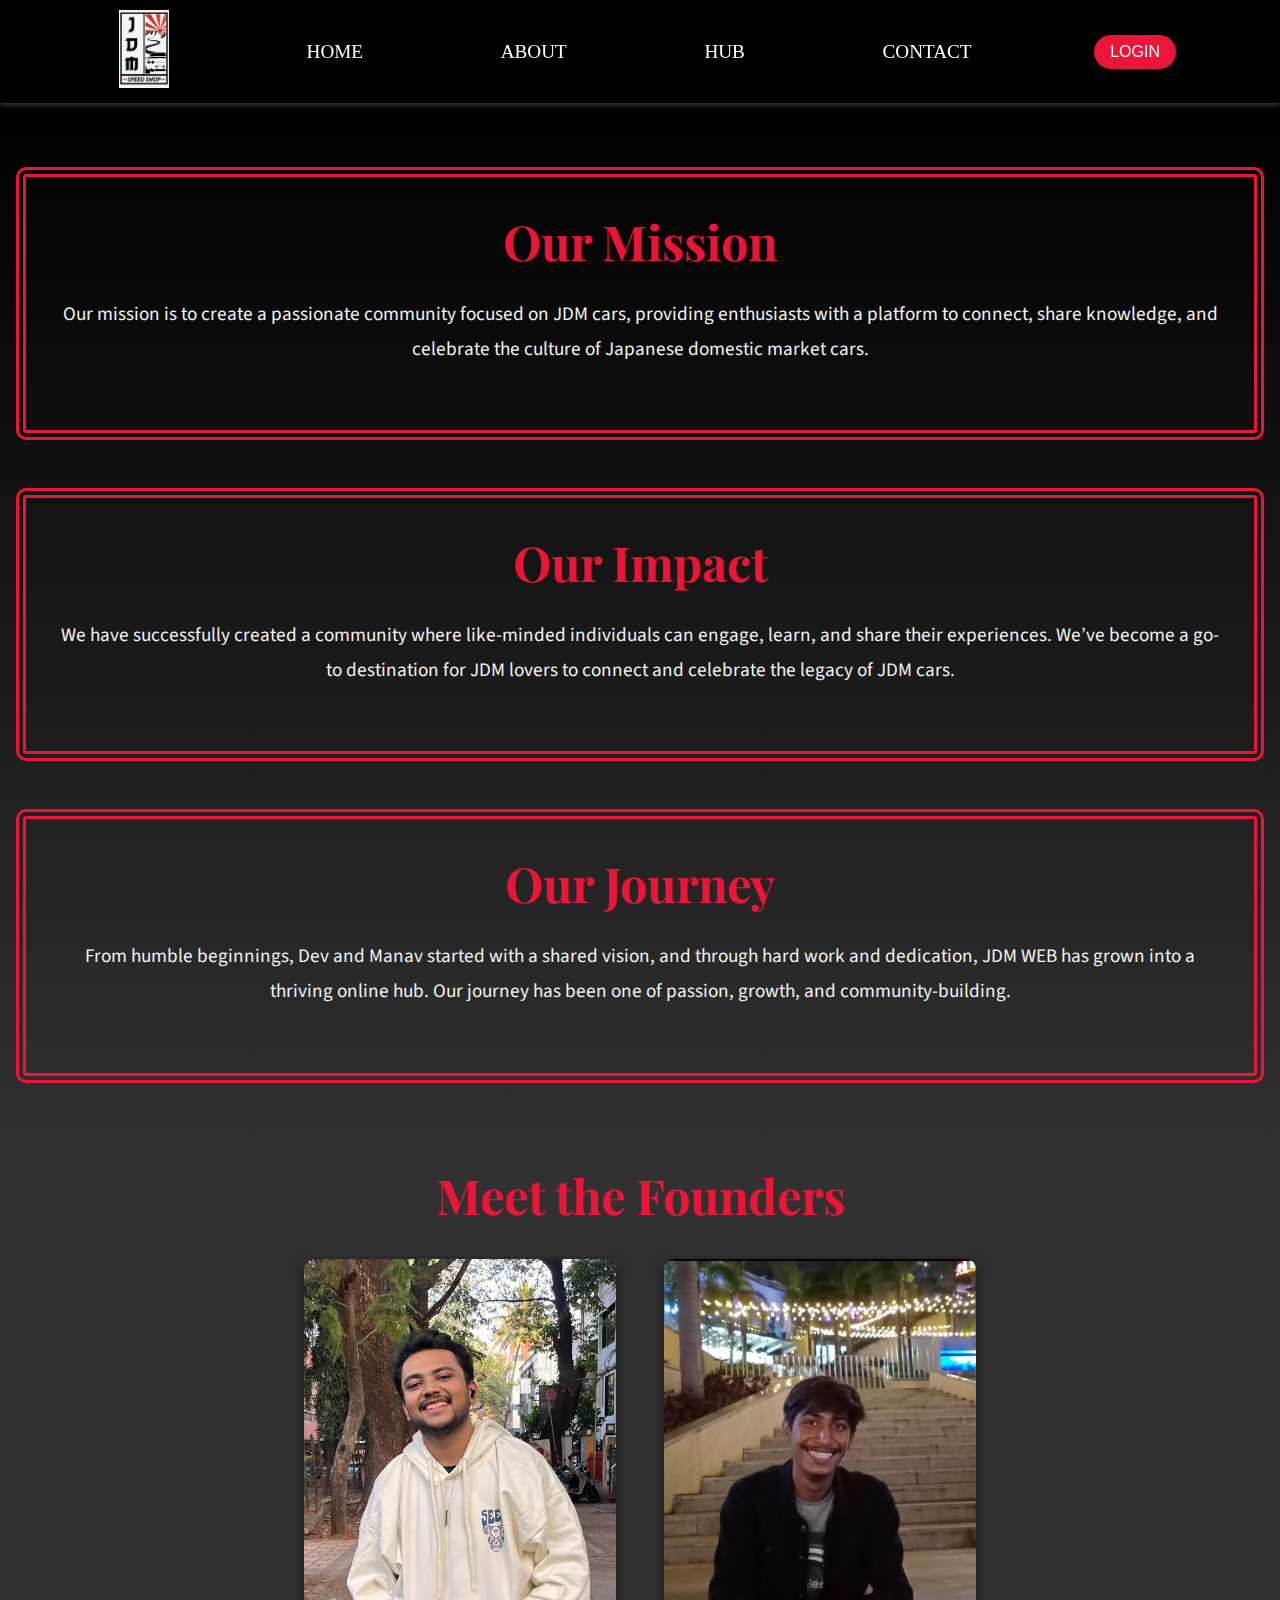
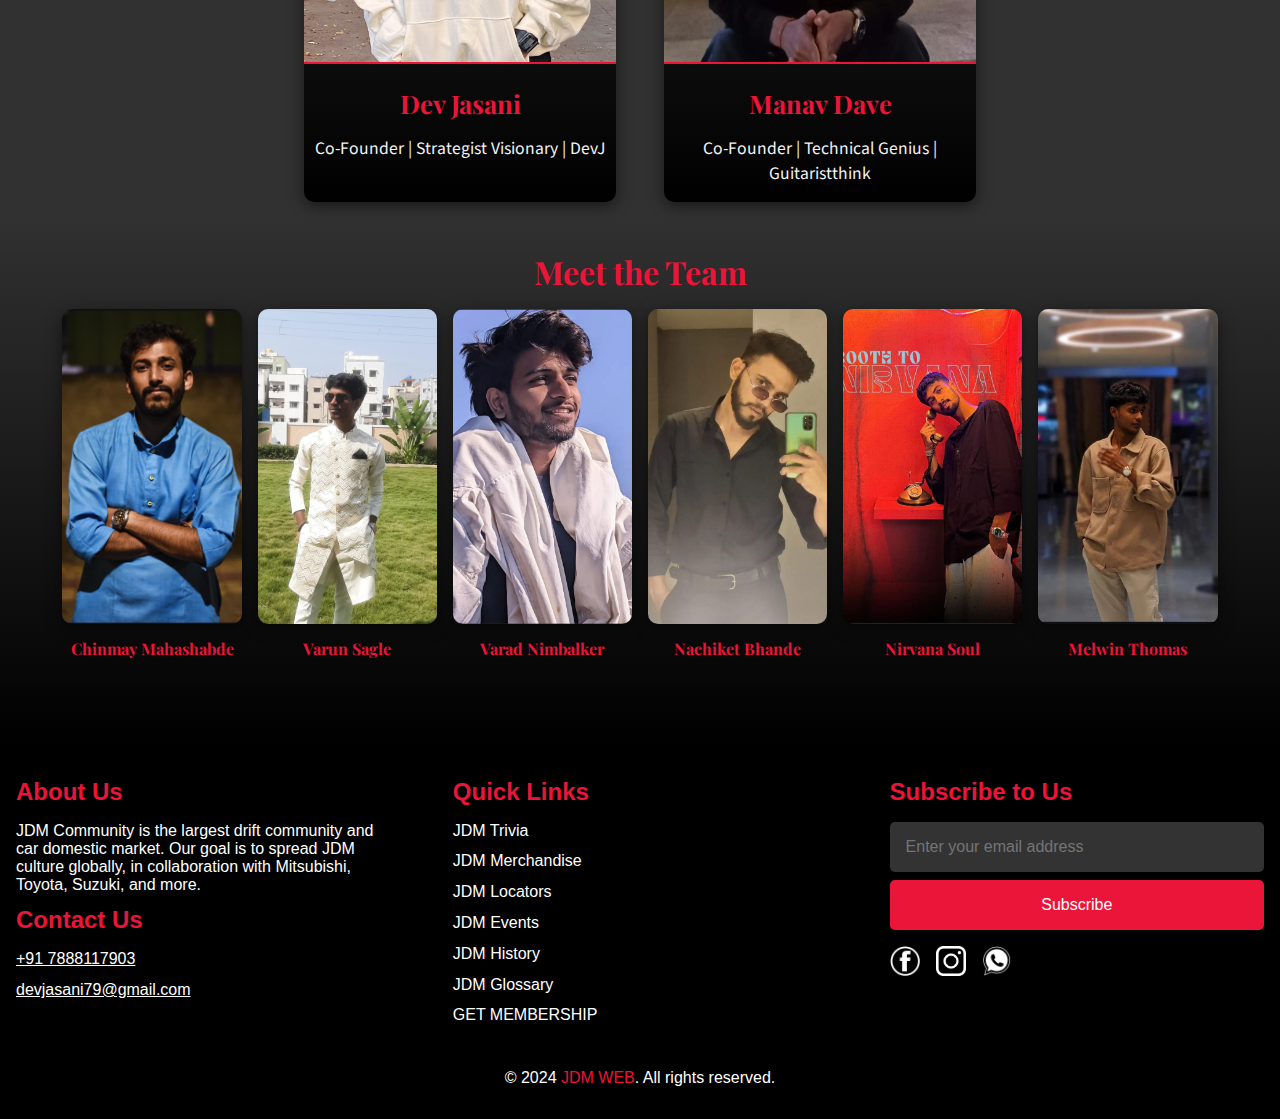
<file: about.html>
<!DOCTYPE html>
<html lang="en">

<head>
    <meta charset="UTF-8">
    <meta name="viewport" content="width=device-width, initial-scale=1.0">
    <title>About Us</title>
    <link rel="stylesheet" href="css/essentials/footer.css">
    <link rel="stylesheet" href="css/essentials/nav.css">
    <link rel="stylesheet" href="css/essentials/utility.css">
    <link rel="stylesheet" href="css/about/about.css">
</head>

<body>

    <!-- Header with Navigation -->
    <header>
        <nav class="navlinks">
            <ul>
                <li><a href="index.html"><img src="images/logos/logo.png" alt="logo"></a></li>
                <li><a href="home.html">HOME</a></li>
                <li><a href="about.html">ABOUT</a></li>
                <li><a href="hub.html">HUB</a></li>
                <li><a href="contact.html">CONTACT</a></li>
                <li><button id="loginbutton">LOGIN</button></li>
            </ul>
        </nav>
    </header>

    <main class="about">
        <!-- Mission Section -->
        <section class="about-section mission" id="mission">
            <h2>Our Mission</h2>
            <p>Our mission is to create a passionate community focused on JDM cars, providing enthusiasts with a platform to connect, share knowledge, and celebrate the culture of Japanese domestic market cars.</p>
        </section>
    
        <!-- Impact Section -->
        <section class="about-section impact" id="impact">
            <h2>Our Impact</h2>
            <p>We have successfully created a community where like-minded individuals can engage, learn, and share their experiences. We’ve become a go-to destination for JDM lovers to connect and celebrate the legacy of JDM cars.</p>
        </section>
    
        <!-- Journey Section -->
        <section class="about-section journey" id="journey">
            <h2>Our Journey</h2>
            <p>From humble beginnings, Dev and Manav started with a shared vision, and through hard work and dedication, JDM WEB has grown into a thriving online hub. Our journey has been one of passion, growth, and community-building.</p>
        </section>
    </main>
    
    <!-- Founders Section -->
    <section class="founders" id="founders">
        <h2>Meet the Founders</h2>
        <div class="founder-cards">
            <div class="founder-card">
                <img src="images/about/dev.jpeg" alt="Dev Amit Jasani">
                <h3>Dev Jasani</h3>
                <p>Co-Founder | Strategist Visionary | DevJ</p>
            </div>
            <div class="founder-card">
                <img src="images/about/manav.jpeg" alt="Manav Jagdish Dave">
                <h3>Manav Dave</h3>
                <p>Co-Founder | Technical Genius | Guitaristthink</p>
            </div>
        </div>
    </section>
    <section class="team" id="team">
        <h2>Meet the Team</h2>
        <div class="team-cards">
            <!-- Team cards will be dynamically generated here -->
        </div>
    </section>
    

   <!-- Footer Section -->
   <footer>
    <div class="footer-content">
        <div class="footer-left">
            <div class="footer-topic">About Us</div>
            <p>JDM Community is the largest drift community and car domestic market. Our goal is to spread JDM
                culture globally, in collaboration with Mitsubishi, Toyota, Suzuki, and more.</p>
            <div class="footer-topic">Contact Us</div>
            <p><i class="fas fa-phone-alt"></i><a href="tel:+917888117903">+91 7888117903</a></p>
            <p><i class="fas fa-envelope"></i><a href="mailto:devjasani79@gmail.com">devjasani79@gmail.com</a></p>
        </div>

        <div class="footer-middle">
            <div class="footer-topic">Quick Links</div>
            <ul>
                <li><a href="hub.html#trivia">JDM Trivia</a></li>
                <li><a href="hub.html#merchandise">JDM Merchandise</a></li>
                <li><a href="hub.html#locators">JDM Locators</a></li>
                <li><a href="hub.html#events">JDM Events</a></li>
                <li><a href="hub.html#history">JDM History</a></li>
                <li><a href="hub.html#glossary">JDM Glossary</a></li>
                <li><a href="hub.html#membership">GET MEMBERSHIP</a></li>
            </ul>
        </div>

        <div class="footer-right">
            <div class="footer-topic">Subscribe to Us</div>
            <form id="subscribeForm" onsubmit="submitForm(); return false;">
                <input type="email" name="email" placeholder="Enter your email address" required>
                <input type="submit" value="Subscribe">
            </form>
            <div class="footer-social">
                <a href="https://www.facebook.com" target="_blank" class="social-icon"><img
                        src="images/logos/facebook.png" alt="Facebook"></a>
                <a href="https://www.instagram.com/dev_jasani/" target="_blank" class="social-icon"><img
                        src="images/logos/instagram.png" alt="Instagram"></a>
                <a href="https://wa.me/+917888117903" target="_blank" class="social-icon"><img
                        src="images/logos/whatsapp.png" alt="WhatsApp"></a>
            </div>
        </div>
    </div>

    <div class="footer-bottom">
        <p>&copy; 2024 <a href="#">JDM WEB</a>. All rights reserved.</p>
    </div>
</footer>

    <script src="js/footer.js"></script>
    <script src="js/about/about.js"></script>
</body>

</html>
</file>
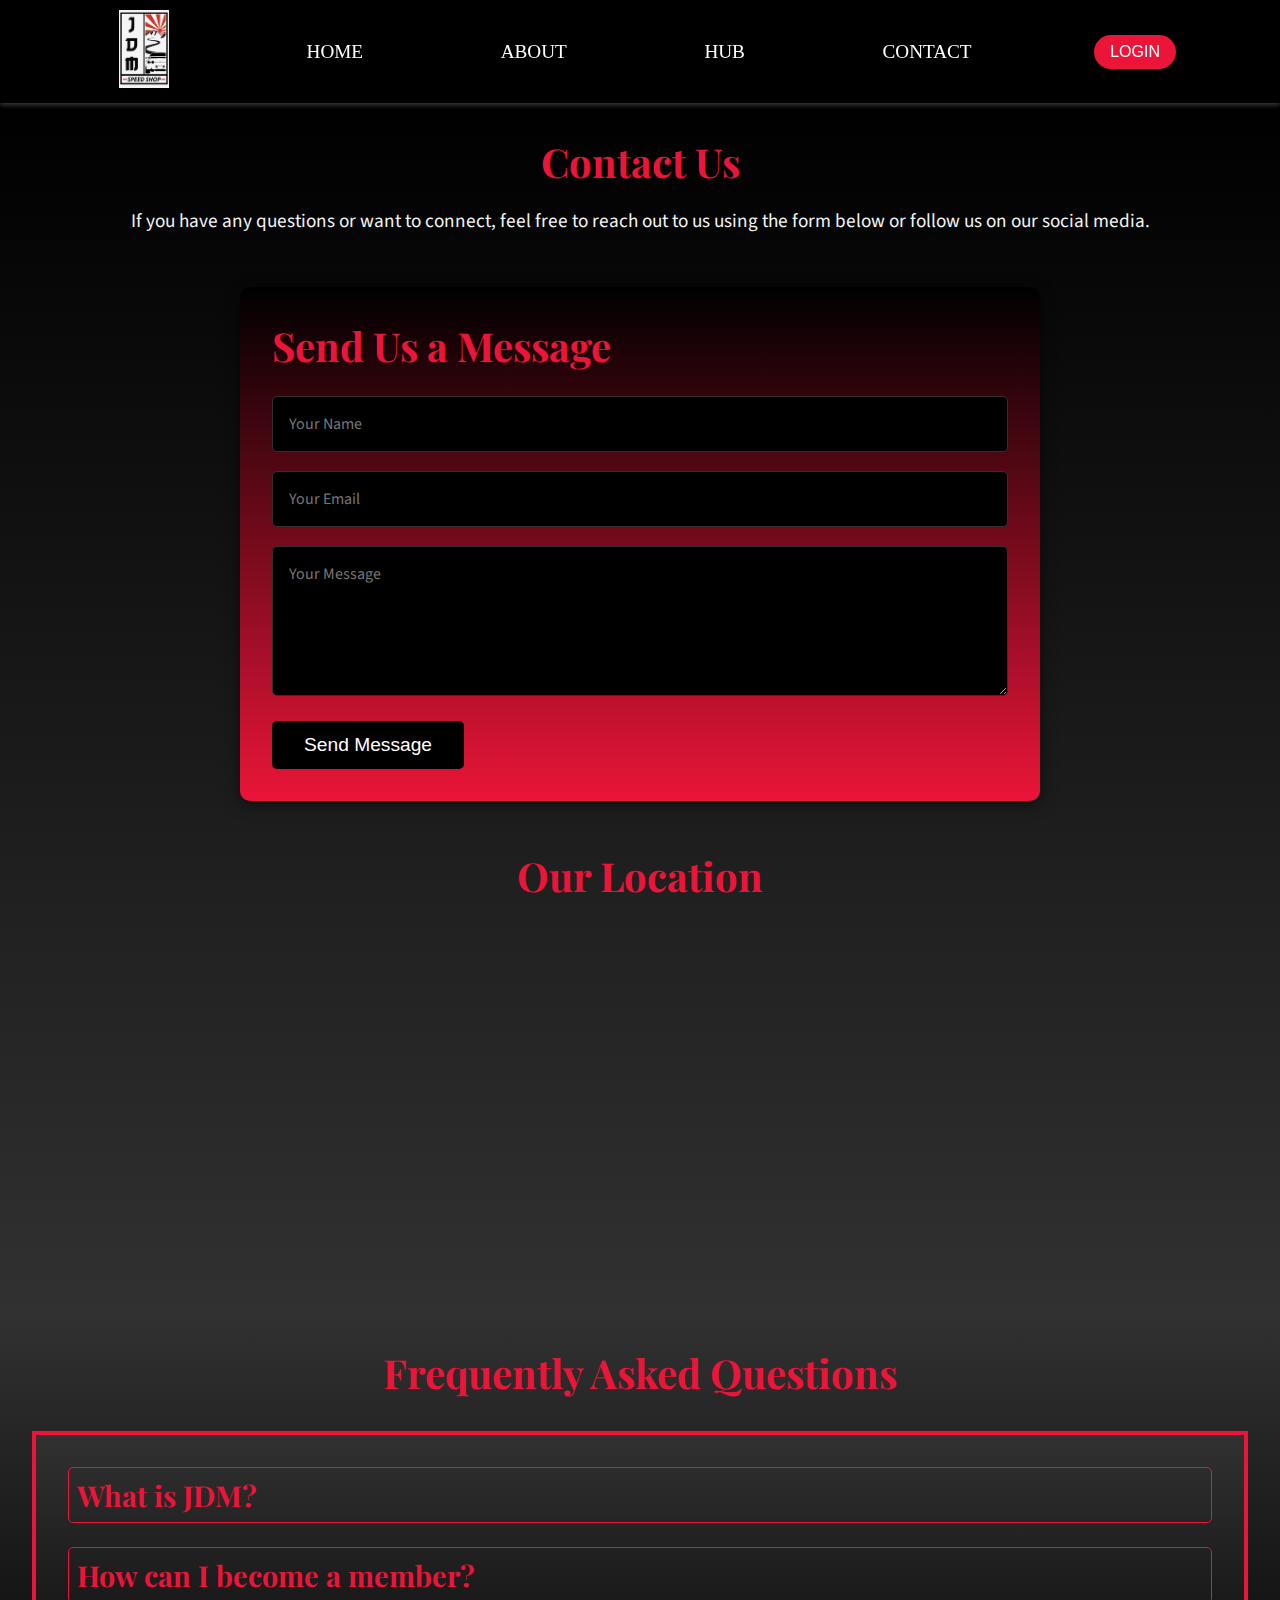
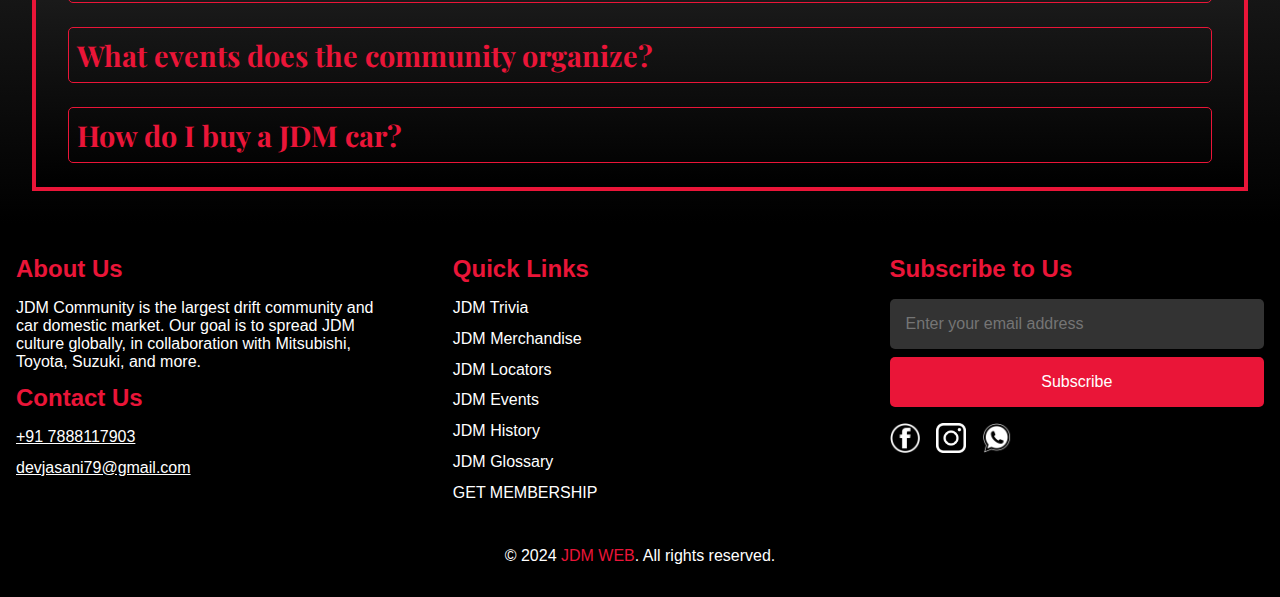
<file: contact.html>
<!DOCTYPE html>
<html lang="en">

<head>
    <meta charset="UTF-8">
    <meta name="viewport" content="width=device-width, initial-scale=1.0">
    <title>About Us</title>
    <link rel="stylesheet" href="css/essentials/footer.css">
    <link rel="stylesheet" href="css/essentials/nav.css">
    <link rel="stylesheet" href="css/essentials/utility.css">
    <link rel="stylesheet" href="css/contact/contact.css">
</head>

<body>

    <!-- Header with Navigation -->
    <header>
        <nav class="navlinks">
            <ul>
                <li><a href="index.html"><img src="images/logos/logo.png" alt="logo"></a></li>
                <li><a href="home.html">HOME</a></li>
                <li><a href="about.html">ABOUT</a></li>
                <li><a href="hub.html">HUB</a></li>
                <li><a href="contact.html">CONTACT</a></li>
                <li><button id="loginbutton">LOGIN</button></li>
            </ul>
        </nav>
    </header>
    <main> 
    <section class="contact">
        <!-- Contact Info Section -->
        <section class="contact-info">
            <h2>Contact Us</h2>
            <p>If you have any questions or want to connect, feel free to reach out to us using the form below or follow us on our social media.</p>
        </section>
    
        <!-- Contact Form Section -->
        <section class="contact-form">
            <h2>Send Us a Message</h2>
            <form id="contact-form" action="#" method="POST">
                <input type="text" id="name" name="name" placeholder="Your Name" required>
                <input type="email" id="email" name="email" placeholder="Your Email" required>
                <textarea id="message" name="message" placeholder="Your Message" required></textarea>
                <button type="submit" class="submit-btn">Send Message</button>
            </form>
        </section>
        <section class="location">
            <h2>Our Location</h2>
            <div class="map-container">
                <iframe src="https://www.google.com/maps/embed?pb=!1m18!1m12!1m3!1d3783.622196937789!2d73.93385107428664!3d18.50076466978077!2m3!1f0!2f0!3f0!3m2!1i1024!2i768!4f13.1!3m3!1m2!1s0x3bc2c20298a0ef3f%3A0xee0a510558704aed!2sRamanand%20Complex!5e0!3m2!1sen!2sin!4v1733691109788!5m2!1sen!2sin" width="600" height="550" style="border:0;" allowfullscreen="" loading="lazy"></iframe>
            </div>
        </section>
    </section>
        
      
    
    <section class="faq">
        <h2>Frequently Asked Questions</h2>
        <div class="faq faq-container"></div>
    </section>
     
</main>
     <!-- Footer Section -->
     <footer>
        <div class="footer-content">
            <div class="footer-left">
                <div class="footer-topic">About Us</div>
                <p>JDM Community is the largest drift community and car domestic market. Our goal is to spread JDM
                    culture globally, in collaboration with Mitsubishi, Toyota, Suzuki, and more.</p>
                <div class="footer-topic">Contact Us</div>
                <p><i class="fas fa-phone-alt"></i><a href="tel:+917888117903">+91 7888117903</a></p>
                <p><i class="fas fa-envelope"></i><a href="mailto:devjasani79@gmail.com">devjasani79@gmail.com</a></p>
            </div>
    
            <div class="footer-middle">
                <div class="footer-topic">Quick Links</div>
                <ul>
                    <li><a href="hub.html#trivia">JDM Trivia</a></li>
                    <li><a href="hub.html#merchandise">JDM Merchandise</a></li>
                    <li><a href="hub.html#locators">JDM Locators</a></li>
                    <li><a href="hub.html#events">JDM Events</a></li>
                    <li><a href="hub.html#history">JDM History</a></li>
                    <li><a href="hub.html#glossary">JDM Glossary</a></li>
                    <li><a href="hub.html#membership">GET MEMBERSHIP</a></li>
                </ul>
            </div>
    
            <div class="footer-right">
                <div class="footer-topic">Subscribe to Us</div>
                <form id="subscribeForm" onsubmit="submitForm(); return false;">
                    <input type="email" name="email" placeholder="Enter your email address" required>
                    <input type="submit" value="Subscribe">
                </form>
                <div class="footer-social">
                    <a href="https://www.facebook.com" target="_blank" class="social-icon"><img
                            src="images/logos/facebook.png" alt="Facebook"></a>
                    <a href="https://www.instagram.com/dev_jasani/" target="_blank" class="social-icon"><img
                            src="images/logos/instagram.png" alt="Instagram"></a>
                    <a href="https://wa.me/+917888117903" target="_blank" class="social-icon"><img
                            src="images/logos/whatsapp.png" alt="WhatsApp"></a>
                </div>
            </div>
        </div>
    
        <div class="footer-bottom">
            <p>&copy; 2024 <a href="#">JDM WEB</a>. All rights reserved.</p>
        </div>
    </footer>
    <script src="js/footer.js"></script>
    <script src="js/contact/contact.js"></script>
</body>

</html>
</file>
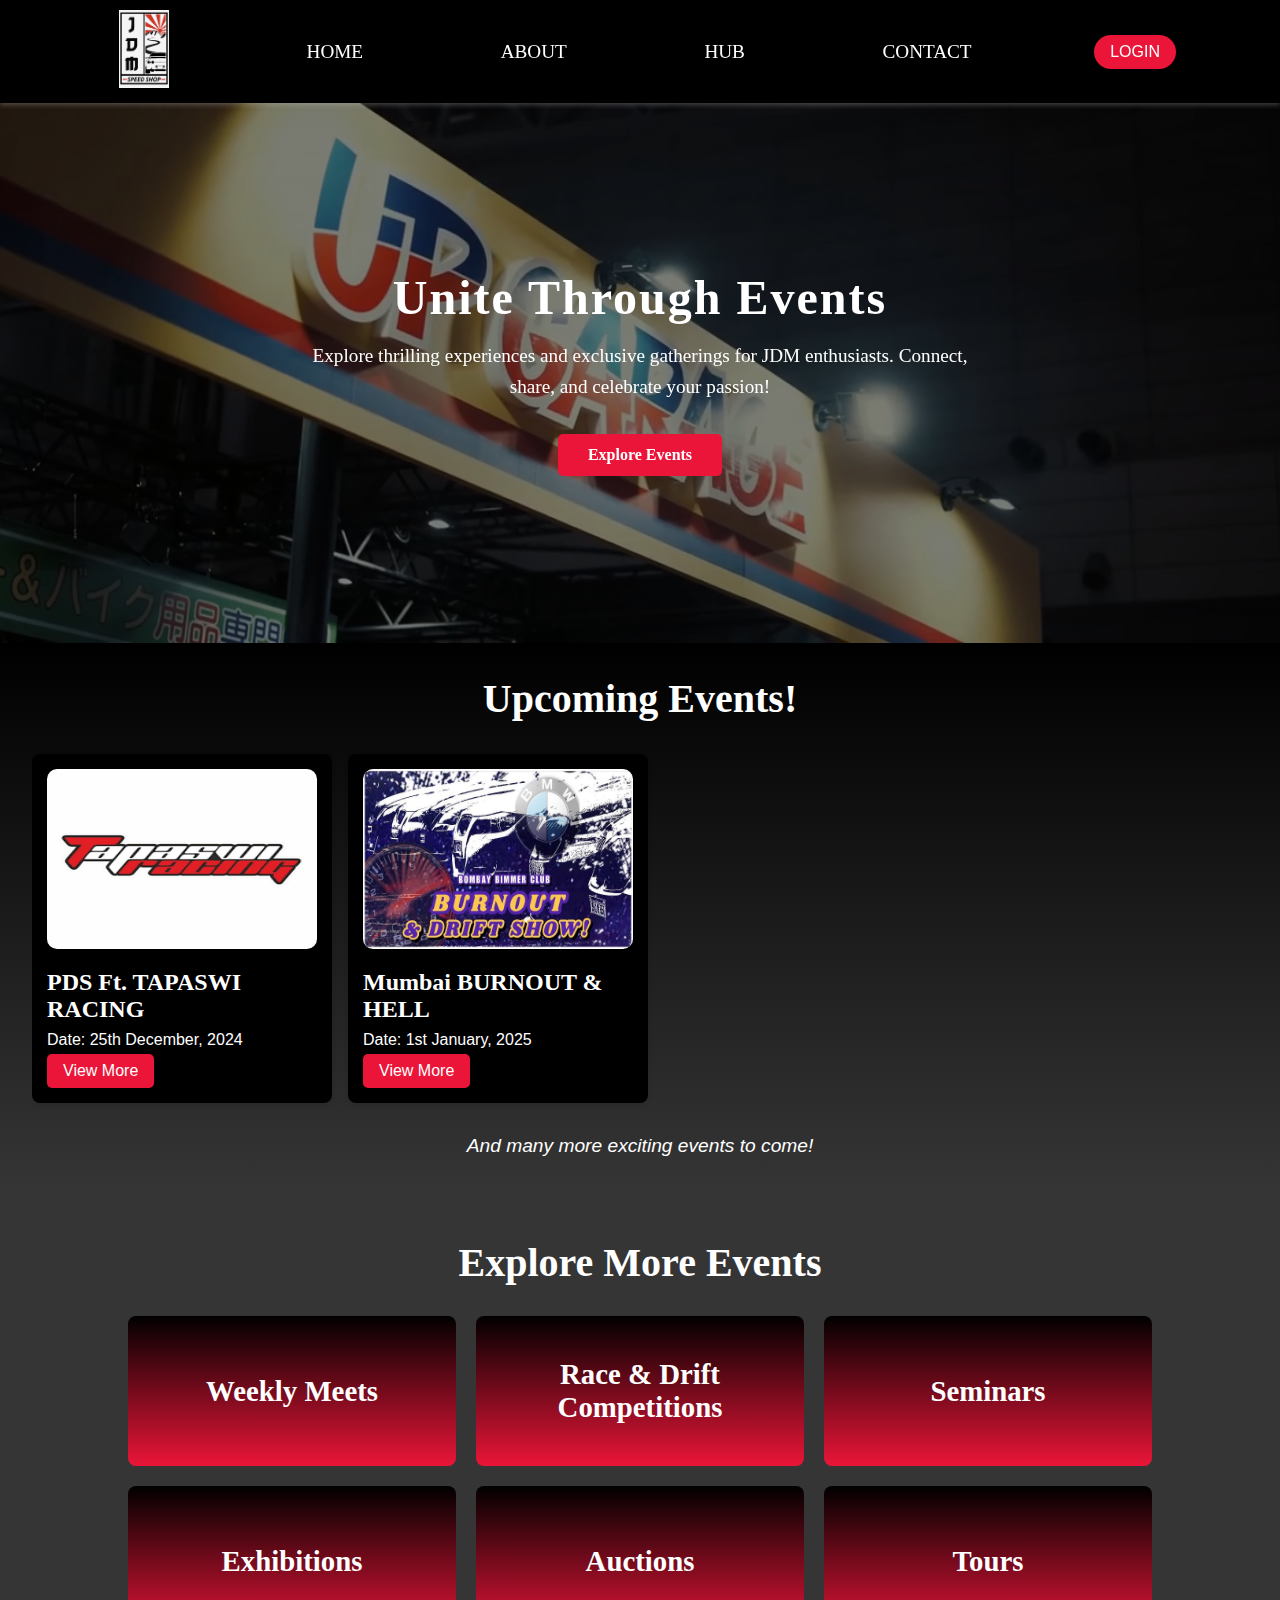
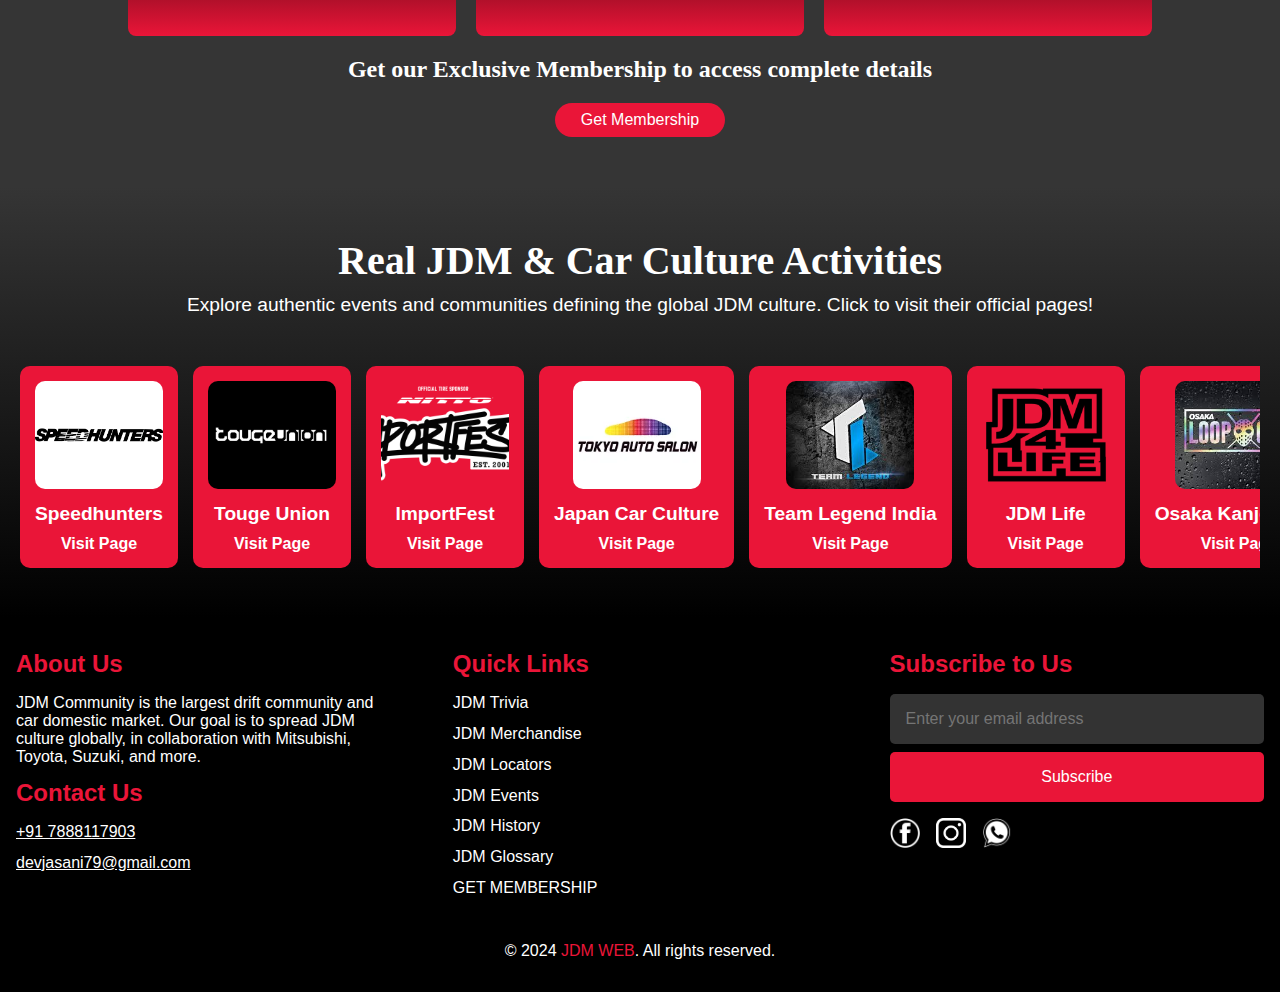
<file: events.html>
<!DOCTYPE html>
<html lang="en">

<head>
    <meta charset="UTF-8">
    <meta name="viewport" content="width=device-width, initial-scale=1.0">
    <title>HUB FOR ALL</title>
    <link rel="stylesheet" href="css/essentials/footer.css">
    <link rel="stylesheet" href="css/essentials/nav.css">
    <link rel="stylesheet" href="css/essentials/utility.css">
    <link rel="stylesheet" href="css/hub/events.css">
</head>

<body>

    <!-- Header with Navigation -->
    <header>
        <nav class="navlinks">
            <ul>
                <li><a href="index.html"><img src="images/logos/logo.png" alt="logo"></a></li>
                <li><a href="home.html">HOME</a></li>
                <li><a href="about.html">ABOUT</a></li>
                <li><a href="hub.html">HUB</a></li>
                <li><a href="contact.html">CONTACT</a></li>
                <li><button id="loginbutton">LOGIN</button></li>
            </ul>
        </nav>
    </header>

<main>
    <!-- Hero Section -->
  <section class="events-hero">
    <video class="hero-video" autoplay muted loop>
      <source src="images/services/events/jdmshowcase.mp4" type="video/mp4">
      Your browser does not support the video tag.
    </video>
    <div class="hero-overlay"></div>
    <div class="hero-content">
      <h1>Unite Through Events</h1>
      <p>Explore thrilling experiences and exclusive gatherings for JDM enthusiasts. Connect, share, and celebrate your passion!</p>
      <a href="#ourevents" class="cta-button">Explore Events</a>
    </div>
  </section>

  <!-- upcoming events -->
  <section class="featured-events">
    <div class="section-header" id="ourevents">
        <h2>Upcoming Events!</h2>
    </div>

    <div class="slider-container">
        <div class="event-card" data-title="Pune Drift Show" data-date="25th December, 2024">
            <img src="images/services/events/pune1.png" alt="Pune Drift Show">
            <h3>PDS Ft. TAPASWI RACING</h3>
            <p>Date: 25th December, 2024</p>
            <button class="view-more">View More</button>
        </div>

        <div class="event-card" data-title="Mumbai Burnout" data-date="1st January, 2025">
            <img src="images/services/events/mumbai1.PNG" alt="Mumbai Speed Meet">
            <h3>Mumbai BURNOUT & HELL</h3>
            <p>Date: 1st January, 2025</p>
            <button class="view-more">View More</button>
        </div>
    </div>

    <div class="section-footer">
        <p>And many more exciting events to come!</p>
    </div>

   <!-- Custom Alert Box -->
<div id="custom-alert" class="custom-alert">
    <div class="alert-content">
        <p class="exclusive-note">Exclusive for Members Only!</p>
        <p class="alert-description">Details are accessible to our valued members.</p>
        <button class="membership-btn"><a href="hub.html#membership">Get Membership</a></button>
        <button class="close-alert">Close</button>
    </div>
</div>

</section>

<!-- more events -->
<section class="explore-events">
    <h2>Explore More Events</h2>
    <div class="categories-grid">
        <!-- Category 1 -->
        <div class="category-card" data-category="weekly-meets">
            <h3>Weekly Meets</h3>
        </div>
        <!-- Category 2 -->
        <div class="category-card" data-category="race-drift">
            <h3>Race & Drift Competitions</h3>
        </div>
        <!-- Category 3 -->
        <div class="category-card" data-category="seminar">
            <h3>Seminars</h3>
        </div>
        <!-- Category 4 -->
        <div class="category-card" data-category="exhibitions">
            <h3>Exhibitions</h3>
        </div>
        <!-- Category 5 -->
        <div class="category-card" data-category="auctions">
            <h3>Auctions</h3>
        </div>
        <!-- Category 6 -->
        <div class="category-card" data-category="tours">
            <h3>Tours</h3>
        </div>
    </div>
    
    <h4>Get our Exclusive Membership to access complete details</h4>
        <button class="memb"><a href="hub.html#membership">Get Membership</a></button>
    </div>
</section>

<!-- Modal for Event Details -->
<div class="event-modal" id="event-modal">
    <div class="modal-content">
        <h3 class="modal-title">Event Category</h3>
        <div class="events-mini-cards" id="events-mini-cards"></div>
        <button class="close-modal">Close</button>
    </div>
</div>


<!-- Modal for Event Details -->
<div class="event-modal" id="event-modal">
    <div class="modal-content">
        <h3 class="modal-title">Event Name</h3>
        <p class="modal-description">Event Description</p>
        <button class="membership-btn">Get Membership to Register</button>
        <button class="close-modal">Close</button>
    </div>
</div>

<!-- ----------------------------------------------------------------------- -->
<section id="real-jdm-culture" class="real-jdm-culture">
    <div class="section-header">
        <h2>Real JDM & Car Culture Activities</h2>
        <p>Explore authentic events and communities defining the global JDM culture. Click to visit their official pages!</p>
    </div>
    <div class="culture-slider">
        <div class="slider-wrapper">
            <!-- Cards will be dynamically populated here -->
        </div>
    </div>
</section>


</main>

    <!-- Footer Section -->
  <footer>
    <div class="footer-content">
        <div class="footer-left">
            <div class="footer-topic">About Us</div>
            <p>JDM Community is the largest drift community and car domestic market. Our goal is to spread JDM
                culture globally, in collaboration with Mitsubishi, Toyota, Suzuki, and more.</p>
            <div class="footer-topic">Contact Us</div>
            <p><i class="fas fa-phone-alt"></i><a href="tel:+917888117903">+91 7888117903</a></p>
            <p><i class="fas fa-envelope"></i><a href="mailto:devjasani79@gmail.com">devjasani79@gmail.com</a></p>
        </div>

        <div class="footer-middle">
            <div class="footer-topic">Quick Links</div>
            <ul>
                <li><a href="hub.html#trivia">JDM Trivia</a></li>
                <li><a href="hub.html#merchandise">JDM Merchandise</a></li>
                <li><a href="hub.html#locators">JDM Locators</a></li>
                <li><a href="hub.html#events">JDM Events</a></li>
                <li><a href="hub.html#history">JDM History</a></li>
                <li><a href="hub.html#glossary">JDM Glossary</a></li>
                <li><a href="hub.html#membership">GET MEMBERSHIP</a></li>
            </ul>
        </div>

        <div class="footer-right">
            <div class="footer-topic">Subscribe to Us</div>
            <form id="subscribeForm" onsubmit="submitForm(); return false;">
                <input type="email" name="email" placeholder="Enter your email address" required>
                <input type="submit" value="Subscribe">
            </form>
            <div class="footer-social">
                <a href="https://www.facebook.com" target="_blank" class="social-icon"><img
                        src="images/logos/facebook.png" alt="Facebook"></a>
                <a href="https://www.instagram.com/dev_jasani/" target="_blank" class="social-icon"><img
                        src="images/logos/instagram.png" alt="Instagram"></a>
                <a href="https://wa.me/+917888117903" target="_blank" class="social-icon"><img
                        src="images/logos/whatsapp.png" alt="WhatsApp"></a>
            </div>
        </div>
    </div>

    <div class="footer-bottom">
        <p>&copy; 2024 <a href="#">JDM WEB</a>. All rights reserved.</p>
    </div>
</footer>


    <script src="js/footer.js"></script>
    <script src="js/hub/events.js"></script>
</body>

</html>
</file>
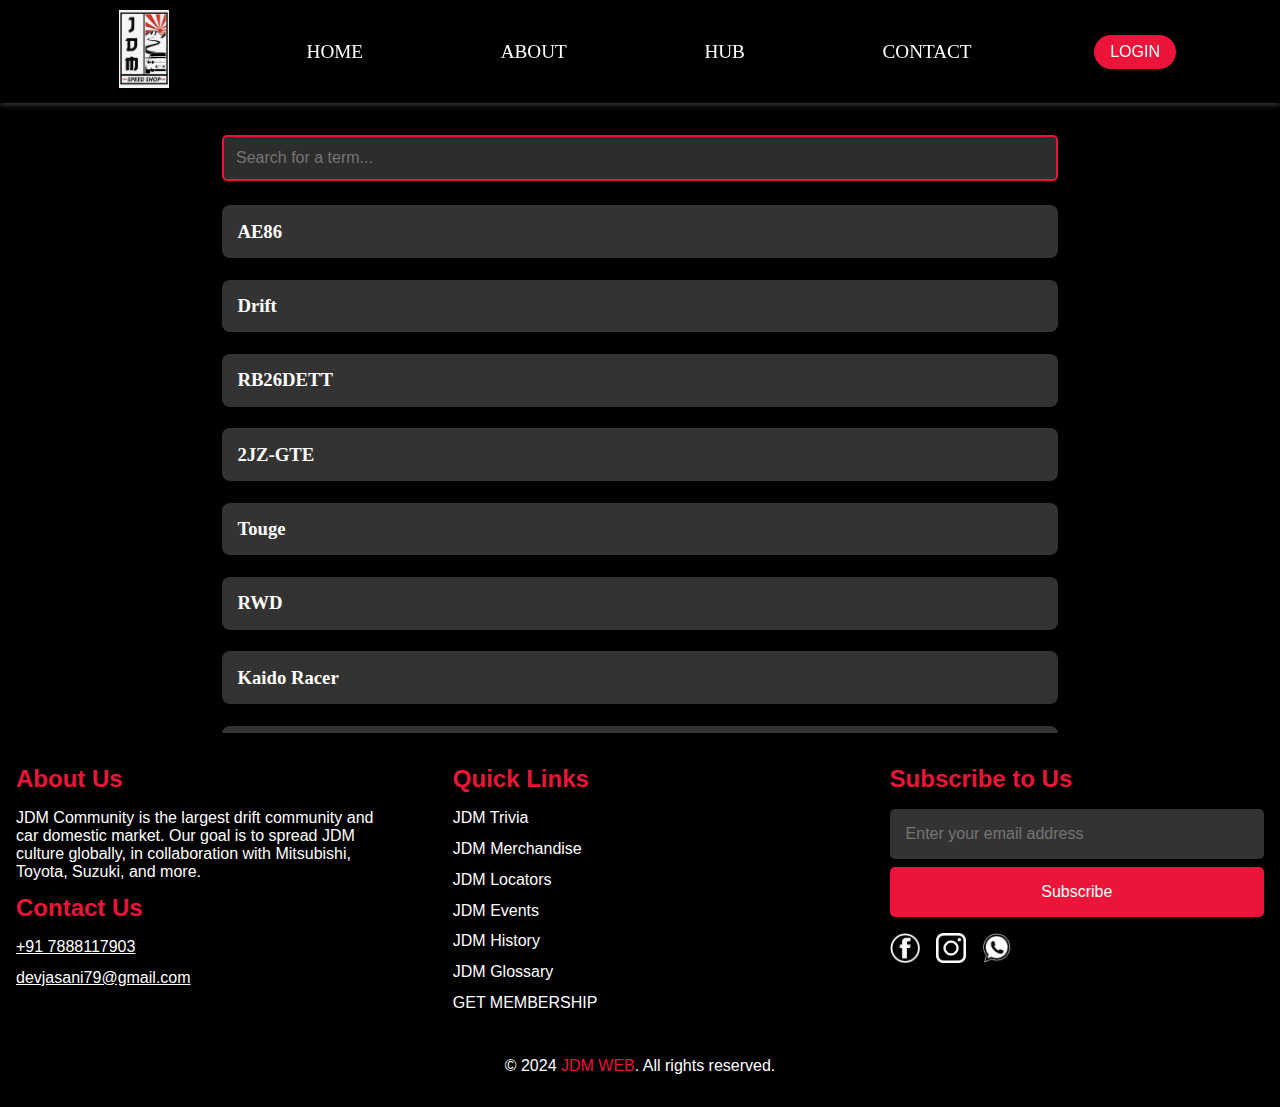
<file: glossary.html>
<!DOCTYPE html>
<html lang="en">

<head>
    <meta charset="UTF-8">
    <meta name="viewport" content="width=device-width, initial-scale=1.0">
    <title>JDM GLOSSARY</title>
    <link rel="stylesheet" href="css/essentials/footer.css">
    <link rel="stylesheet" href="css/essentials/nav.css">
    <link rel="stylesheet" href="css/essentials/utility.css">
    <link rel="stylesheet" href="css/hub/glossary.css">
</head>

<body>

    <!-- Header with Navigation -->
    <header>
        <nav class="navlinks">
            <ul>
                <li><a href="index.html"><img src="images/logos/logo.png" alt="logo"></a></li>
                <li><a href="home.html">HOME</a></li>
                <li><a href="about.html">ABOUT</a></li>
                <li><a href="hub.html">HUB</a></li>
                <li><a href="contact.html">CONTACT</a></li>
                <li><button id="loginbutton">LOGIN</button></li>
            </ul>
        </nav>
    </header>
    <div class="glossary-container">
        <div class="search-bar">
            <input
                type="text"
                id="searchInput"
                placeholder="Search for a term..."
            />
        </div>
        <ul id="glossaryList">
            <!-- Glossary terms will be dynamically inserted here -->
        </ul>
    </div>
    
   <!-- Footer Section -->
   <footer>
    <div class="footer-content">
        <div class="footer-left">
            <div class="footer-topic">About Us</div>
            <p>JDM Community is the largest drift community and car domestic market. Our goal is to spread JDM
                culture globally, in collaboration with Mitsubishi, Toyota, Suzuki, and more.</p>
            <div class="footer-topic">Contact Us</div>
            <p><i class="fas fa-phone-alt"></i><a href="tel:+917888117903">+91 7888117903</a></p>
            <p><i class="fas fa-envelope"></i><a href="mailto:devjasani79@gmail.com">devjasani79@gmail.com</a></p>
        </div>

        <div class="footer-middle">
            <div class="footer-topic">Quick Links</div>
            <ul>
                <li><a href="hub.html#trivia">JDM Trivia</a></li>
                <li><a href="hub.html#merchandise">JDM Merchandise</a></li>
                <li><a href="hub.html#locators">JDM Locators</a></li>
                <li><a href="hub.html#events">JDM Events</a></li>
                <li><a href="hub.html#history">JDM History</a></li>
                <li><a href="hub.html#glossary">JDM Glossary</a></li>
                <li><a href="hub.html#membership">GET MEMBERSHIP</a></li>
            </ul>
        </div>

        <div class="footer-right">
            <div class="footer-topic">Subscribe to Us</div>
            <form id="subscribeForm" onsubmit="submitForm(); return false;">
                <input type="email" name="email" placeholder="Enter your email address" required>
                <input type="submit" value="Subscribe">
            </form>
            <div class="footer-social">
                <a href="https://www.facebook.com" target="_blank" class="social-icon"><img
                        src="images/logos/facebook.png" alt="Facebook"></a>
                <a href="https://www.instagram.com/dev_jasani/" target="_blank" class="social-icon"><img
                        src="images/logos/instagram.png" alt="Instagram"></a>
                <a href="https://wa.me/+917888117903" target="_blank" class="social-icon"><img
                        src="images/logos/whatsapp.png" alt="WhatsApp"></a>
            </div>
        </div>
    </div>

    <div class="footer-bottom">
        <p>&copy; 2024 <a href="#">JDM WEB</a>. All rights reserved.</p>
    </div>
</footer>
    <script src="js/hub/glossary.js"></script>
    <script src="js/footer.js"></script>
</body>

</html>
</file>
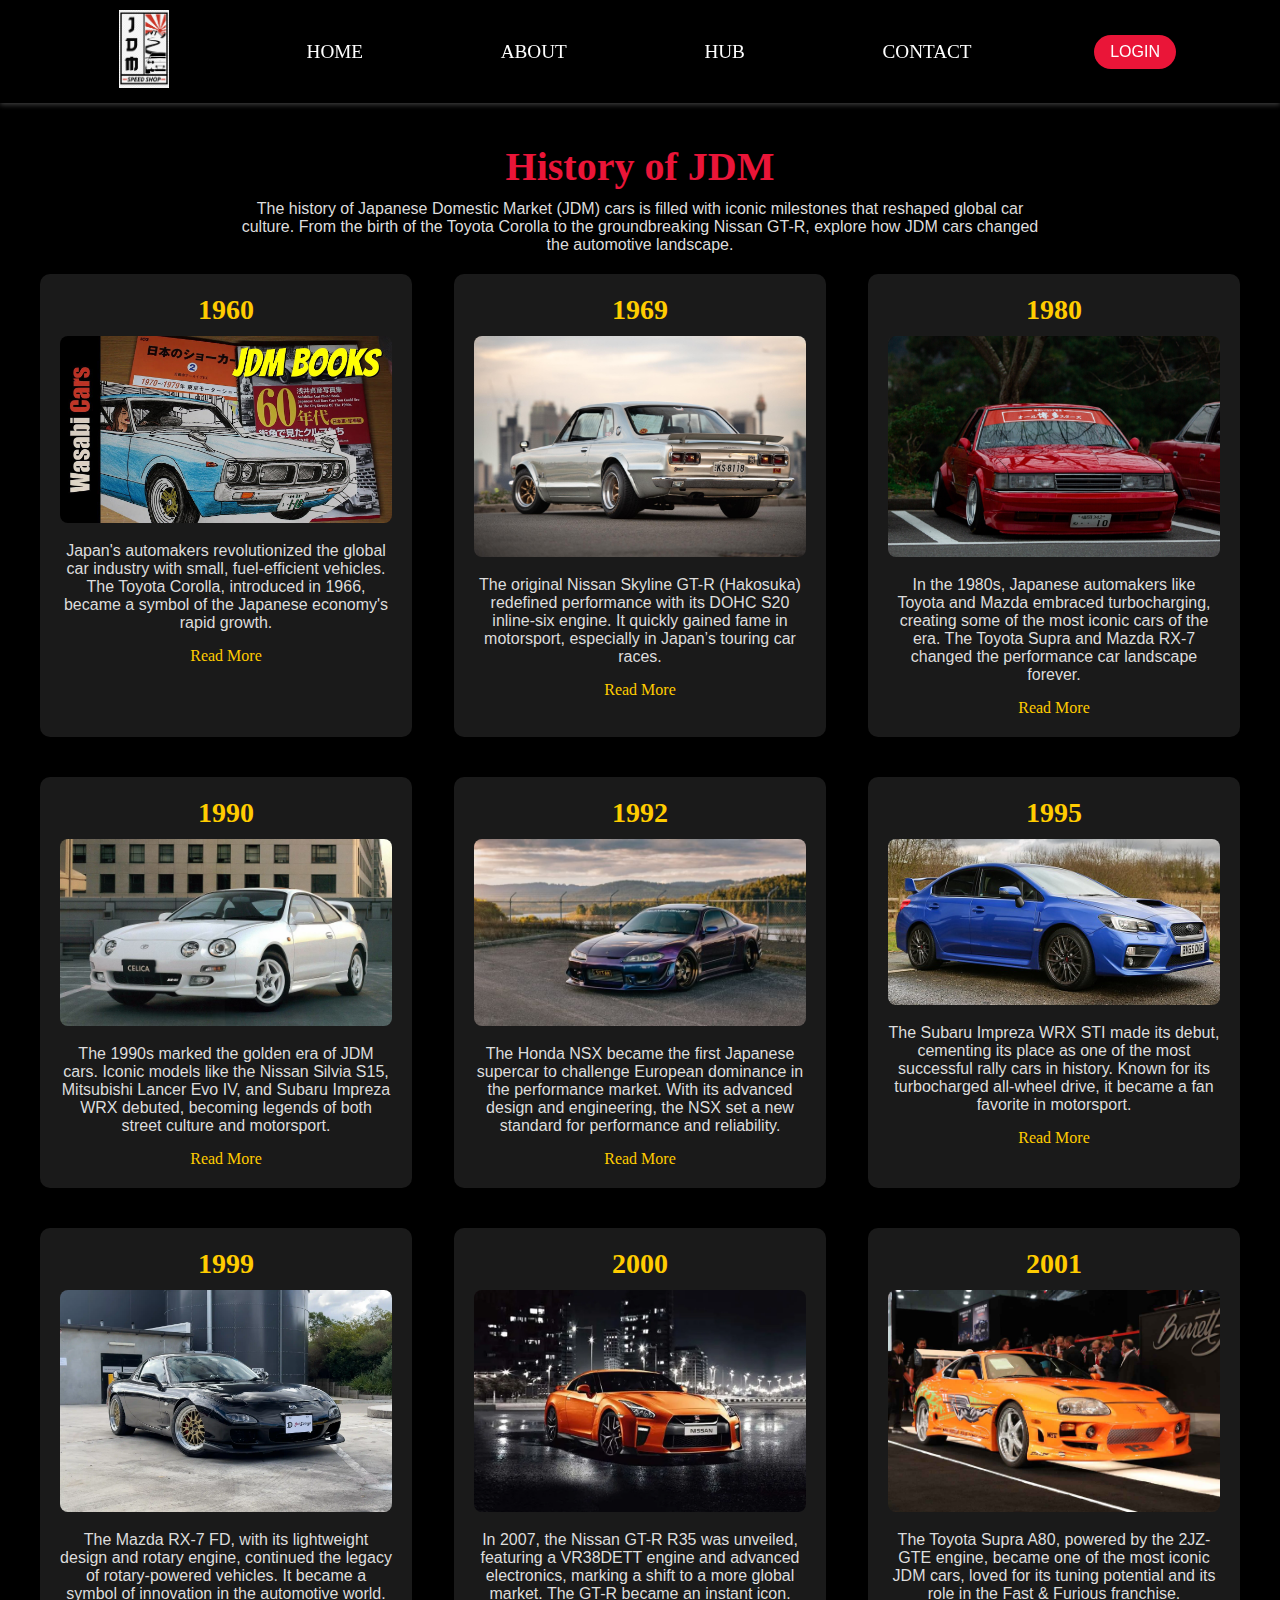
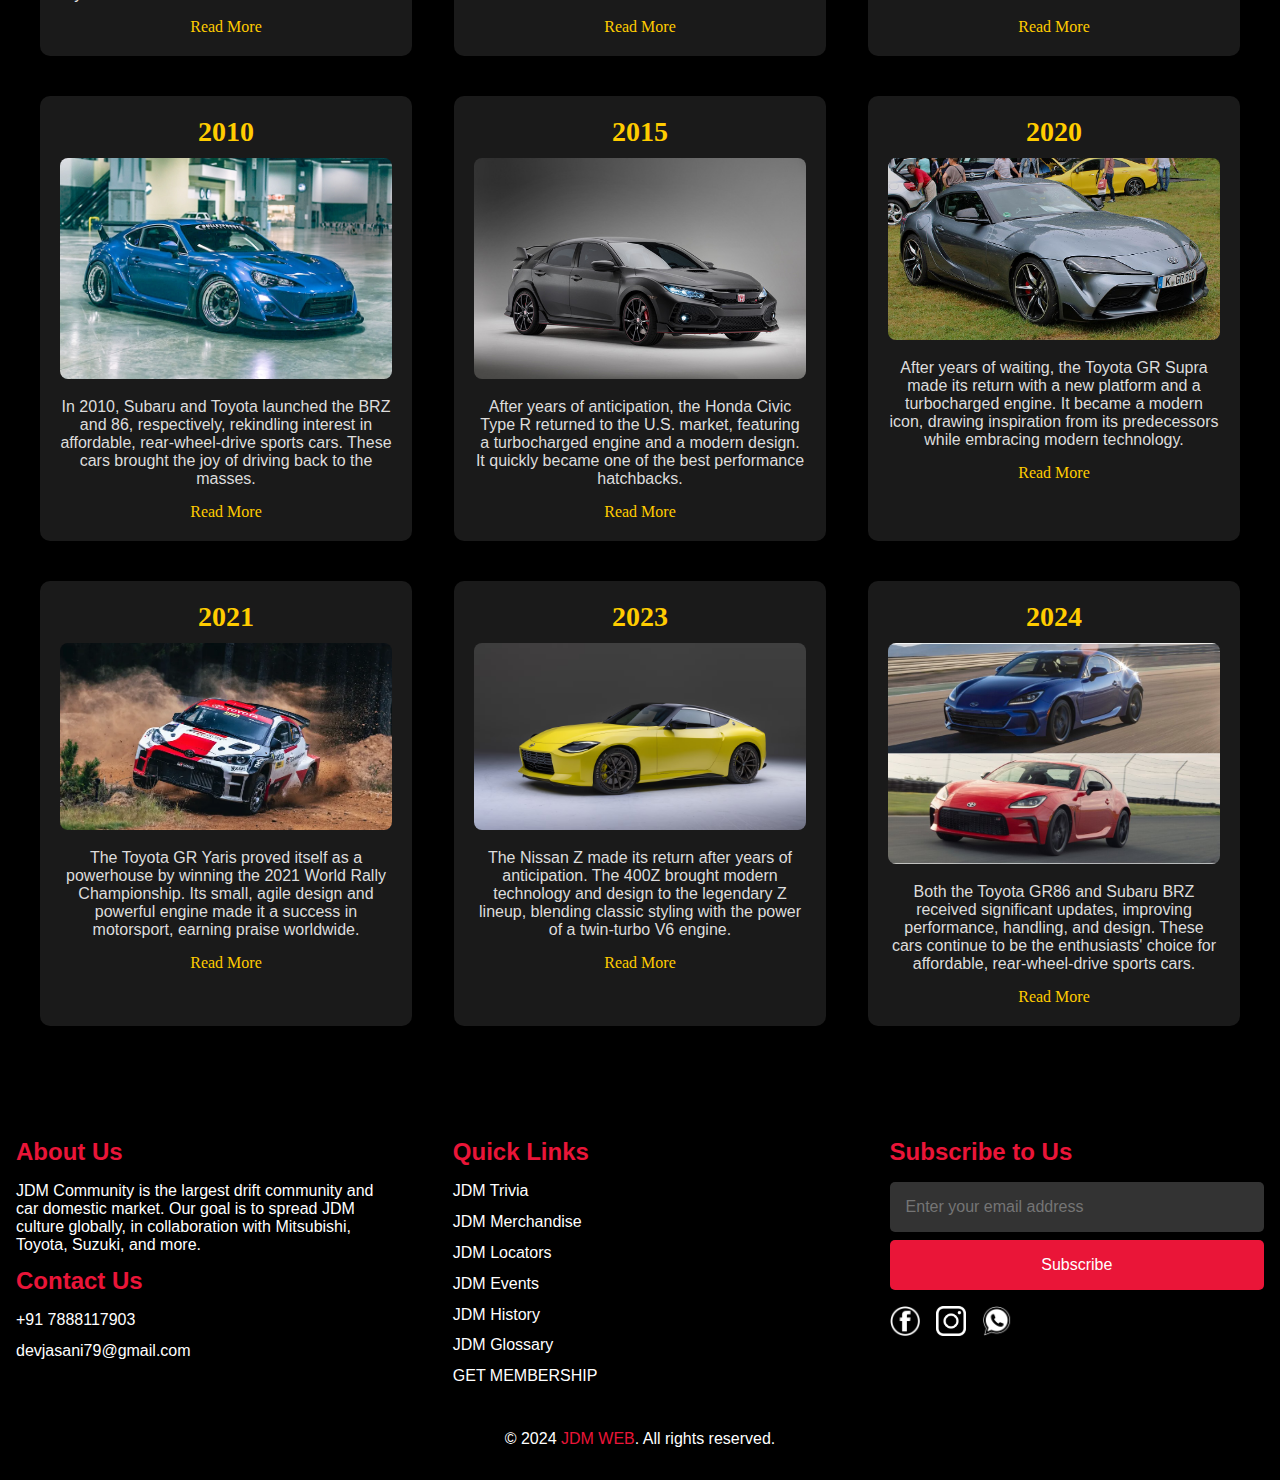
<file: history.html>
<!DOCTYPE html>
<html lang="en">

<head>
    <meta charset="UTF-8">
    <meta name="viewport" content="width=device-width, initial-scale=1.0">
    <title>JDM History</title>
    <link rel="stylesheet" href="css/essentials/footer.css">
    <link rel="stylesheet" href="css/essentials/nav.css">
    <link rel="stylesheet" href="css/hub/history.css">
    <link rel="stylesheet" href="css/essentials/utility.css">
</head>

<body>
    <!-- Header Section -->
    <header>
        <nav class="navlinks">
            <ul>
                <li><a href="index.html"><img src="images/logos/logo.png" alt="JDM Logo"></a></li>
                <li><a href="home.html">HOME</a></li>
                <li><a href="about.html">ABOUT</a></li>
                <li><a href="hub.html">HUB</a></li>
                <li><a href="contact.html">CONTACT</a></li>
                <li><button id="loginbutton">LOGIN</button></li>
            </ul>
        </nav>
    </header>

    <main class="history-main">
      <section class="history-intro">
        <h1>History of JDM</h1>
        <p>
          The history of Japanese Domestic Market (JDM) cars is filled with iconic milestones that reshaped global car culture. From the birth of the Toyota Corolla to the groundbreaking Nissan GT-R, explore how JDM cars changed the automotive landscape.
        </p>
      </section>
  
      <section class="history-cards" id="history-cards">
        <!-- History cards will be populated dynamically by JavaScript -->
      </section>
    </main>
      <!-- Footer Section -->
  <footer>
    <div class="footer-content">
        <div class="footer-left">
            <div class="footer-topic">About Us</div>
            <p>JDM Community is the largest drift community and car domestic market. Our goal is to spread JDM
                culture globally, in collaboration with Mitsubishi, Toyota, Suzuki, and more.</p>
            <div class="footer-topic">Contact Us</div>
            <p><i class="fas fa-phone-alt"></i><a href="tel:+917888117903">+91 7888117903</a></p>
            <p><i class="fas fa-envelope"></i><a href="mailto:devjasani79@gmail.com">devjasani79@gmail.com</a></p>
        </div>

        <div class="footer-middle">
            <div class="footer-topic">Quick Links</div>
            <ul>
                <li><a href="hub.html#trivia">JDM Trivia</a></li>
                <li><a href="hub.html#merchandise">JDM Merchandise</a></li>
                <li><a href="hub.html#locators">JDM Locators</a></li>
                <li><a href="hub.html#events">JDM Events</a></li>
                <li><a href="hub.html#history">JDM History</a></li>
                <li><a href="hub.html#glossary">JDM Glossary</a></li>
                <li><a href="hub.html#membership">GET MEMBERSHIP</a></li>
            </ul>
        </div>

        <div class="footer-right">
            <div class="footer-topic">Subscribe to Us</div>
            <form id="subscribeForm" onsubmit="submitForm(); return false;">
                <input type="email" name="email" placeholder="Enter your email address" required>
                <input type="submit" value="Subscribe">
            </form>
            <div class="footer-social">
                <a href="https://www.facebook.com" target="_blank" class="social-icon"><img
                        src="images/logos/facebook.png" alt="Facebook"></a>
                <a href="https://www.instagram.com/dev_jasani/" target="_blank" class="social-icon"><img
                        src="images/logos/instagram.png" alt="Instagram"></a>
                <a href="https://wa.me/+917888117903" target="_blank" class="social-icon"><img
                        src="images/logos/whatsapp.png" alt="WhatsApp"></a>
            </div>
        </div>
    </div>

    <div class="footer-bottom">
        <p>&copy; 2024 <a href="#">JDM WEB</a>. All rights reserved.</p>
    </div>
</footer>
    <script src="js/hub/history.js"></script>
    <script src="js/footer.js"></script>
</body>

</html>
</file>
<file: css/essentials/footer.css>
:root {
    --text-color: #ffffff;
    --background: #ea1538;
}
footer {
    background-color:black;
    color: var(--text-color);
    padding: 2rem 1rem;
    font-family: 'Roboto', sans-serif;
}

.footer-content {
    display: flex;
    justify-content: space-between;
    gap: 2rem;
}

.footer-left, .footer-middle, .footer-right {
    width: 30%;
}

.footer-topic {
    font-size: 1.5rem;
    font-weight: bold;
    margin-bottom: 1rem;
    color: var(--background) /* JDM accent color */
}

footer p, footer a {
    font-size: 1rem;
    color:var(--text-color);
}

footer a:hover {
    text-decoration: underline;
}

.footer-left p, .footer-middle ul li {
    margin-bottom: 0.8rem;
}

.footer-middle ul {
    list-style-type: none;
    padding: 0;
}

.footer-middle ul li a {
    color:var(--text-color);
    font-size: 1rem;
    text-decoration: none;
}
.footer-middle ul li a:hover{
    color: #ea1538;
    text-decoration: underline;
}
.footer-right form {
    display: flex;
    flex-direction: column;
    gap: 0.5rem;
}

footer input[type="email"], footer input[type="submit"] {
    padding: 1rem;
    font-size: 1rem;
    border: none;
    border-radius: 5px;
}

footer input[type="email"] {
    background-color: #333;
    color: var(--text-color);
}

footer input[type="submit"] {
    background-color:var(--background);
    color: var(--text-color);
    cursor: pointer;
    transition: background-color 0.3s ease;
}

footer input[type="submit"]:hover {
    background-color:var(--background);
}

.footer-social {
    display: flex;
    gap: 1rem;
    margin-top: 1rem;
}

.footer-social .social-icon img {
    width: 30px;
    height: 30px;
    transition: transform 0.3s ease;
    filter: invert(1);
}

.footer-social .social-icon:hover img {
    transform: scale(1.1);
}

.footer-bottom {
    text-align: center;
    margin-top: 2rem;
    font-size: 1rem;
}

.footer-bottom a {
    color: var(--background);
    text-decoration: none;
}

.footer-bottom a:hover {
    text-decoration: underline;
}

/* Hover Effects for Links */
footer a:hover {
    color: var(--background);
}
/* Style for social icon images */
.social-icon img {
    transition: filter 0.3s ease; /* Smooth transition */
}

/* On hover, invert the image colors */
.social-icon:hover img {
    filter: invert(1);
}

/* Responsive Design */
@media (max-width: 768px) {
    .footer-content {
        /* flex-direction: column; */
        align-items: center;
        flex-wrap: wrap;
    }

    .footer-left, .footer-middle, .footer-right {
        width: 100%;
        margin-bottom: 0.5rem;
    }
}
</file>
<file: css/essentials/utility.css>
/* Scrollbar Styling */
::-webkit-scrollbar {
    width: 12px; /* Adjust the width of the scrollbar */
}

::-webkit-scrollbar-thumb {
    background-color: rgba(234, 21, 56, 0.8); /* JDM Red from your palette */
    border-radius: 10px;
}

::-webkit-scrollbar-thumb:hover {
    background-color: rgba(234, 21, 56, 1); /* Darker red on hover */
}

::-webkit-scrollbar-track {
    background: rgba(34, 202, 236, 0.2); /* Light blue from your palette */
    border-radius: 10px;
}
</file>
<file: css/about/about.css>
@import url('https://fonts.googleapis.com/css2?family=Playfair+Display:wght@400;600&family=Source+Sans+Pro:wght@300;400;600&display=swap');

/* Root Variables for Color Palette and Fonts */
:root {
    --text-color: #ffffff;
    --background: #ea1538;
    --black: #000000;
    --dark-gray: #313131;
    --light-gray: #f3f3f3;
    --highlight-shadow: rgba(128, 6, 6, 0.8);
    --shadow-light: rgba(0, 0, 0, 0.5);
    --body-font: 'Source Sans Pro', sans-serif;
    --heading-font: 'Playfair Display', serif;
    --transition-time: 0.3s ease;
}

/* General Styling for the About Section */
.about {
    background: linear-gradient(0deg, var(--dark-gray), var(--black));
    color: var(--text-color);
    font-family: var(--body-font);
    padding: 1rem;
    overflow: hidden;
    /* Prevent content overflow */
}

/* About Content */
.about-content {
    max-width: 1200px;
    margin: auto;
    padding: 1rem;
}

/* Section Headers */
.about h1,
.about h2 {
    font-family: var(--heading-font);
    font-size: 3rem;
    color: var(--background);
    text-align: center;
    margin-bottom: 1.5rem;
}

.about p {
    font-size: 1.2rem;
    line-height: 1.8;
    color: var(--light-gray);
    margin-bottom: 2rem;
    text-align: center;
}

/* Decorative Borders for Sections */
.about-section {
    margin: 3rem auto;
    text-align: center;
    border: 10px double var(--background);
    padding: 2rem;
    border-radius: 10px;
}



/* Founders Section */
.founders {
    background-color: var(--dark-gray);
    color: var(--text-color);
    font-family: var(--body-font);
    padding:  1rem;
}

.founders h2 {
    font-family: var(--heading-font);
    font-size: 3rem;
    color: var(--background);
    text-align: center;
    margin-bottom: 2rem;
}

.founder-cards {
    display: flex;
    justify-content: center;
    gap: 3rem;
    flex-wrap: wrap;
}

.founder-card {
    background: linear-gradient(0deg, var(--black), var(--dark-gray));
    width: 25%;
    border-radius: 10px;
    overflow: hidden;
    box-shadow: 0 4px 15px var(--shadow-light);
    transition: transform var(--transition-time), box-shadow var(--transition-time);
    text-align: center;
}

.founder-card:hover {
    transform: scale(1.05);
    box-shadow: 0 6px 20px var(--highlight-shadow);
}

.founder-card img {
    width: 100%;
    height: 45vh;
    /* Fixed height */
    object-fit: cover;
    border-bottom: 2px solid var(--background);
}

.founder-card h3 {
    font-family: var(--heading-font);
    font-size: 1.6rem;
    color: var(--background);
    margin: 1rem 0;
}

.founder-card p {
    font-size: 1.1rem;
    color: var(--light-gray);
    margin-bottom: 1rem;
}

/* Responsive Design */
@media (max-width: 1024px) {
    .founder-card {
        width: 35%;
    }

}

@media (max-width: 768px) {
    .about-content {
        padding: 1rem;
    }

    .founder-cards {
        gap: 2rem;
    }

    .founder-card {
        width: 45%;
    }

    .about p {
        font-size: 1rem;
    }
}

@media (max-width: 480px) {

    .about h1,
    .about h2 {
        font-size: 2.2rem;
    }

    .founder-cards {
        flex-direction: column;
        align-items: center;
    }

    .founder-card {
        width: 90%;
    }

}

/* Team Section */
.team {
    background: linear-gradient(180deg, var(--dark-gray), var(--black));
    color: var(--text-color);
    font-family: var(--body-font);
    padding: 2rem 1rem;
}

.team h2 {
    font-family: var(--heading-font);
    font-size: 2rem;
    color: var(--background);
    text-align: center;
    margin-bottom: 1rem;
}

.team-cards {
    display: flex;
    flex-wrap: wrap;
    justify-content: center;
    gap: 5rem 1rem;
    margin-bottom: 90px;
}

/* Flip Card Styling */
.flip-card {
    width: 14vw;
    height: 35vh;
}

.flip-card-inner {
    width: 100%;
    height: 100%;
    position: relative;
    transform-style: preserve-3d;
    transition: transform var(--transition-time);
}

.flip-card:hover .flip-card-inner {
    transform: rotateY(180deg);
}

.flip-card-front,
.flip-card-back {
    position: absolute;
    width: 100%;
    height: 100%;
    backface-visibility: hidden;
    border-radius: 10px;
    overflow: hidden;
    box-shadow: 0 4px 15px var(--shadow-light);
}

.flip-card-front {
    background: linear-gradient(0deg, var(--black), var(--dark-gray));
    display: flex;
    flex-direction: column;
    align-items: center;
    justify-content: center;
}

.flip-card-front img {
    width: 100%;
    height: 100%;
    object-fit: cover;
}

.card-name h3 {
    margin: 14px 0;
    font-family: var(--heading-font);
    font-size: 1rem;
    color: var(--background);
    text-align: center;
}

.flip-card-back {
    background: linear-gradient(0deg, var(--background), var(--black));
    color: var(--text-color);
    display: flex;
    align-items: center;
    justify-content: center;
    text-align: center;
    transform: rotateY(180deg);
    font-size: 1rem;
    font-weight: bold;
}

/* Responsive Design */
@media (max-width: 768px) {
    .flip-card {
        width: 40vw;
        height: 28vh;
    }

    .flip-card-front h3 {
        font-size: 1rem;
    }

    .flip-card-back {
        font-size: 1rem;
    }
}
</file>
<file: css/contact/contact.css>
@import url('https://fonts.googleapis.com/css2?family=Playfair+Display:wght@400;600&family=Source+Sans+Pro:wght@300;400;600&display=swap');

/* Root Variables for Color Palette and Fonts */
:root {
    --text-color: #ffffff;
    --background: #ea1538;
    --black: #000000;
    --dark-gray: #313131;
    --light-gray: #f3f3f3;
    --highlight-shadow: rgba(128, 6, 6, 0.8);
    --shadow-light: rgba(0, 0, 0, 0.5);
    --body-font: 'Source Sans Pro', sans-serif;
    --heading-font: 'Playfair Display', serif;    --transition-time: 0.3s ease;
}

/* General Contact Page Styles */
.contact {
    background: linear-gradient(0deg, var(--dark-gray), var(--black));
    color: var(--text-color);
    font-family: var(--body-font);
    padding: 2rem 1rem;
}

/* Contact Info Section */
.contact-info {
    text-align: center;
    margin-bottom: 3rem;
}

.contact-info h2 {
    font-family: var(--heading-font);
    font-size: 2.5rem;
    color: var(--background);
    margin-bottom: 1rem;
}

.contact-info p {
    font-size: 1.2rem;
    color: var(--light-gray);
    line-height: 1.8;
    text-align: center;
    margin-bottom: 2rem;
}

/* Contact Form Section */
.contact-form {
    background: linear-gradient(180deg, var(--black), var(--background));
    border-radius: 10px;
    padding: 2rem;
    max-width: 800px;
    margin: 0 auto;
    box-shadow: 0 4px 15px var(--shadow-light);
}

.contact-form h2 {
    font-family: var(--heading-font);
    font-size: 2.5rem;
    color: var(--background);
    margin-bottom: 1.5rem;
}

.contact-form input,
.contact-form textarea {
    width: 100%;
    padding: 1rem;
    margin-bottom: 1.2rem;
    border: 1px solid var(--dark-gray);
    border-radius: 5px;
    background: var(--black);
    color: var(--text-color);
    font-size: 1rem;
    font-family: var(--body-font);
}

.contact-form textarea {
    height: 150px;
    resize: vertical;
}

.contact-form .submit-btn {
    background: black;
    color: var(--text-color);
    padding: 0.8rem 2rem;
    border: none;
    border-radius: 5px;
    font-size: 1.2rem;
    cursor: pointer;
    transition: background-color var(--transition-time), transform var(--transition-time);
}

.contact-form .submit-btn:hover {
    background-color: var(--dark-gray);
    transform: scale(1.05);
}


/* Responsive Design */
@media (max-width: 768px) {
    .contact-form {
        padding: 1rem;
    }

    .contact-form h2 {
        font-size: 2rem;
    }

    .contact-form input,
    .contact-form textarea {
        font-size: 1rem;
    }

}

@media (max-width: 480px) {
    .contact-info h2 {
        font-size: 2rem;
    }

    .contact-form {
        padding: 1.5rem;
    }

    .submit-btn {
        font-size: 1rem;
    }

}

/* ------------------- */
.location {
    text-align: center;
    margin-top: 3rem;
}
.location h2{
    font-family: var(--heading-font);
    margin-bottom: 20px;
    color: var(--background);
    font-size: 2.5rem;
}
.map-container {
    height: 40vh;
    width: 80vw;
    margin: 0 auto;
}

iframe {
    width: 100%;
    height: 100%;
    border-radius: 10px;
}
/* ----------------- */
.faq {
    padding: 2rem;
    background: linear-gradient(180deg, var(--dark-gray), var(--black));
    color: var(--text-color);
    font-family: var(--body-font);
}

.faq h2 {
    font-size: 2.5rem;
    color: var(--background);
    text-align: center;
    margin-bottom: 1rem;
 font-family: var(--heading-font);
    transition: transform var(--transition-time);
}
.faq h2:hover{
    transform: scale(1.11);
}

.faq-container {
    margin-top: 2rem;
    height: 40vh;
    overflow: auto;
    border: 4px solid var(--background);
}

.faq-item {
    margin-bottom: 1.5rem;
}

.faq-item h3 {
    font-family: var(--heading-font);
    font-size: 1.8rem;
    color: var(--background);
    cursor: pointer;
    margin: 0;
    padding: 0.5rem;
    border: 1px solid var(--background);
    border-radius: 5px;
}
.faq-item h3:hover{
    color: #ffffff;
    transition: var(--transition-time);
    background-color: var(--background);
}

.faq-item p {
    font-family: var(--body-font);
    display: none;
    font-size: 1rem;
    color: var(--light-gray);
    padding: 1rem;
    background-color: var(--darker-gray);
    border: 1px solid var(--light-gray);
    border-radius: 5px;
    margin-top: 1rem;
}

.faq-item.active p {
    display: block;
}
/* ------- */
.faq-item p {
    max-height: 0;
    overflow: hidden;
    transition: max-height 0.3s ease-out;
}

.faq-item.active p {
    max-height: 1000px; /* adjust this value as needed */
}
@media (max-width: 768px) {
    .faq-container{
        height: 35vh;
    }
    .faq-item h3{
        font-size: 1rem;
    }
}
</file>
<file: css/hub/events.css>
/* Root Variables */
:root {
  --text-color: #ffffff;
  --dark-gray: #353535;
  --background: #ea1538;
  --black: #000000;
  --highlight: #ea1538;
  --overlay-color: rgba(0, 0, 0, 0.5);
  --body-font: 'Source Sans Pro', sans-serif;
  --heading-font: 'Playfair Display', serif;
  --transition: 0.3s ease-in-out;
}

/* General Reset */
* {
  margin: 0;
  padding: 0;
  box-sizing: border-box;
}

body {
  background-color: #000;
  color: var(--text-color);
  overflow-x: hidden;
}

h1,
h2 {
  font-family: var(--heading-font);
}

/* Hero Section */
.events-hero {
  position: relative;
  height: 60vh;
  overflow: hidden;
  display: flex;
  justify-content: center;
  align-items: center;
  text-align: center;
  color: var(--text-color);
}

.hero-video {
  position: absolute;
  top: 0;
  left: 0;
  width: 100%;
  height: 100%;
  object-fit: cover;
  z-index: -2;
}

.hero-overlay {
  position: absolute;
  top: 0;
  left: 0;
  width: 100%;
  height: 100%;
  background: var(--overlay-color);
  z-index: -1;
}

.hero-content {
  max-width: 720px;
  padding: 20px;
}

.hero-content h1 {
  font-size: 3rem;
  margin-bottom: 1rem;
  letter-spacing: 2px;
}

.hero-content p {
  font-size: 1.2rem;
  margin-bottom: 2rem;
  line-height: 1.6;
}

.cta-button {
  display: inline-block;
  padding: 12px 30px;
  background-color: var(--highlight);
  color: var(--text-color);
  font-weight: bold;
  text-decoration: none;
  border-radius: 5px;
  transition: var(--transition);
}

.cta-button:hover {
  background-color: #c12c35;
  transform: scale(1.05);
}

/* Responsive Adjustments */
@media (max-width: 768px) {
  .events-hero {
    height: 45vh;
  }

  .hero-content h1 {
    font-size: 2.5rem;
  }

  .hero-content p {
    font-size: 1rem;
  }

  .cta-button {
    padding: 10px 20px;
  }
}

@media (max-width: 480px) {
  .hero-content h1 {
    font-size: 2rem;
  }

  .hero-content p {
    font-size: 0.9rem;
  }
}

/* ----------------------------- */
/* Featured Events Section */
.featured-events {
  padding: 2rem;
  text-align: center;
  color: var(--text-color);
  background: linear-gradient(0deg, var(--dark-gray), var(--black));
}

.section-header h2 {
  font-family: var(--heading-font);
  font-size: 2.5rem;
  margin-bottom: 1rem;
}

.slider-container {
  display: flex;
  gap: 1rem;
  overflow-x: auto;
  padding: 1rem 0;
  scroll-behavior: smooth;
}

.event-card {
  background-color: #292929;
  border-radius: 10px;
  padding: 1rem;
  flex: 0 0 300px;
  box-shadow: 0 4px 6px rgba(0, 0, 0, 0.5);
  text-align: left;
}

.event-card img {
  height: 20vh;
  width: 100%;
  border-radius: 10px;
  margin-bottom: 1rem;
}

.event-card h3 {
  font-family: var(--heading-font);
  font-size: 1.5rem;
  margin-bottom: 0.5rem;
}

.event-card p {
  font-family: var(--body-font);
  font-size: 1rem;
  margin-bottom: 1rem;
}

.event-card button {
  padding: 0.5rem 1rem;
  background-color: var(--background);
  color: var(--text-color);
  border: none;
  border-radius: 5px;
  cursor: pointer;
  transition: var(--transition);
}

.event-card button:hover {
  background-color: var(--btn-hover-bg);
}

/* Section Footer */
.section-footer p {
  margin-top: 1rem;
  font-size: 1.2rem;
  color: var(--text-color);
  font-style: italic;
  font-family: var(--body-font);
}

/* Custom Alert Box */
.custom-alert {
  position: fixed;
  top: 0;
  left: 0;
  width: 100%;
  height: 100%;
  background-color: rgba(0, 0, 0, 0.8);
  display: none;
  justify-content: center;
  align-items: center;
  z-index: 1000;
}

.alert-content {
  background-color: #292929;
  padding: 2rem;
  border-radius: 10px;
  text-align: center;
  color: var(--text-color);
  width: 90%;
  max-width: 400px;
}

.exclusive-note {
  font-family: var(--heading-font);
  font-size: 1.8rem;
  font-weight: bold;
  margin-bottom: 0.5rem;
  color: var(--highlight);
}

.alert-description {
  font-family: var(--body-font);
  font-size: 1rem;
  margin-bottom: 1.5rem;
  color: var(--text-color);
}

.membership-btn,
.close-alert {
  font-family: var(--heading-font);
  display: inline-block;
  margin: 0.5rem;
  padding: 0.5rem 1rem;
  background-color: var(--background);
  color: var(--text-color);
  border: none;
  border-radius: 5px;
  cursor: pointer;
  transition: var(--transition);
}

.membership-btn a {
  text-decoration: none;
  color: var(--text-color);
  font-family: var(--heading-font);
}

.membership-btn:hover {
  background-color: var(--btn-hover-bg);
}

.close-alert:hover {
  background-color: #444;
}

/* -------------------------------------------------------- */
/* Explore More Events Section */
.explore-events {
  padding: 50px 10%;
  text-align: center;
  background: var(--dark-gray);
}

.explore-events h2 {
  font-family: var(--heading-font);
  font-size: 2.5rem;
  margin-bottom: 30px;
  color: var(--text-color);
}

.categories-grid {
  display: grid;
  grid-template-columns: repeat(auto-fill, minmax(250px, 1fr));
  gap: 20px;
}

.category-card {
  background: linear-gradient(0deg, var(--background), var(--black));
  color: var(--text-color);
  border-radius: 8px;
  display: flex;
  justify-content: center;
  align-items: center;
  height: 150px;
  transition: 0.3s;
  cursor: pointer;
}

.category-card h3 {
  font-size: 1.8rem;
  font-family: var(--heading-font);
}

.category-card:hover {
  transform: scale(1.05);
}

.explore-events h4 {
  font-family: var(--heading-font);
  font-size: 1.5rem;
  padding: 20px;
}

.memb a {
  padding: 20px 10px;
  font-family: var(--body-font);
  text-decoration: none;
  color: var(--text-color);
}

/* Modal Styling */
.event-modal {
  position: fixed;
  /* Fix the modal overlay to the viewport */
  top: 0;
  left: 0;
  width: 100%;
  height: 100%;
  background-color: rgba(0, 0, 0, 0.7);
  /* Semi-transparent background */
  display: none;
  /* Hidden by default */
  justify-content: center;
  align-items: center;

}

.modal-content {
  display: flex;
  flex-wrap: wrap;
  flex-flow: column;
  background: linear-gradient(0deg, var(--background), var(--black));
  padding: 20px;
  border-radius: 8px;
  width: 80%;
  max-width: 600px;
  max-height: 60%;
  /* Limit the height of the modal content */
  text-align: center;
}

.modal-title {
  font-size: 2rem;
  margin-bottom: 20px;
}

/* Scrollable Cards within Modal */
.events-mini-cards {
  display: grid;
  grid-template-columns: repeat(auto-fill, minmax(250px, 1fr));
  gap: 20px;
  overflow-x: auto;
  /* Enable horizontal scrolling for the cards */
  padding: 10px;
  /* Add padding for the scrollable area */
  white-space: nowrap;
  /* Prevent wrapping to allow scrolling */
}

.event-card {
  background-color: var(--black);
  padding: 15px;
  border-radius: 8px;
  text-align: left;
  box-shadow: 0 2px 5px rgba(0, 0, 0, 0.1);
  min-width: 200px;
  /* Set a minimum width for the cards */
  display: inline-block;
  /* Ensure the cards align horizontally */
  text-wrap: wrap;
}

.event-card h4 {
  font-size: 1.5rem;
  margin-bottom: 10px;
  font-family: var(--heading-font);
}

.event-card p {
  font-family: var(--body-font);
  font-size: 1rem;
  margin-bottom: 5px;
}

.event-card .event-date {
  font-size: 0.9rem;
  color: #777;
}

.event-card:hover {
  background-color: var(--dark-gray);
}

/* Close Button */
.close-modal {
  padding: 10px 20px;
  background-color: var(--black);
  color: var(--text-color);
  border: none;
  border-radius: 20px;
  cursor: pointer;
  transition: 0.3s;
}

.close-modal:hover {
  background-color: var(--dark-gray);
}

/* Responsive Adjustments */
@media (max-width: 480px) {
  .events-mini-cards {
    grid-template-columns: 1fr 1fr;
    padding: 5px;
    /* Reduce padding */
    margin-bottom: 15px;
  }


}

@media (max-width: 480px) {
  .categories-grid {
    grid-template-columns: 1fr 1fr;
  }

  .category-card h3 {
    font-size: 1rem;
  }
}

/* ---------------------------------------------------------------------------------------- */
/* Section Styling */
.real-jdm-culture {
  padding: 50px 20px;
  background-color: var(--dark-gray);
  color: var(--text-color);
  text-align: center;
padding-bottom: 30px;
  background: linear-gradient(180deg, var(--dark-gray), var(--black));

}

.real-jdm-culture .section-header h2 {
  font-family: var(--heading-font);
  font-size: 2.5rem;
  margin-bottom: 10px;
}

.real-jdm-culture .section-header p {
  font-family: var(--body-font);
  font-size: 1.2rem;
  margin-bottom: 30px;
  color: var(--text-color);
}

.culture-slider {
  overflow-x: auto;
  white-space: nowrap;
  padding: 20px 0;
}

.slider-wrapper {
  display: flex;
  gap: 15px;
  justify-content: flex-start;
}

.culture-card {
  display: inline-block;
  width: 250px;
  background: var(--background);
  border-radius: 10px;
  padding: 15px;
  text-align: center;
  color: var(--text-color);
  font-family: var(--body-font);
  transition: transform var(--transition);
}

.culture-card img {
  width: 10vw;
  height: 12vh;
  object-fit: cover;
  border-radius: 10px;
  margin-bottom: 10px;
}

.culture-card h3 {
  font-size: 1.2rem;
  margin-bottom: 10px;
}

.culture-card a {
  color: var(--text-color);
  text-decoration: none;
  font-weight: bold;
}

.culture-card:hover {
  transform: scale(1.05);
}

@media (max-width: 480px)  {
  .culture-card img {
    height: 12vh;
    width: 40vw;
  }
}
</file>
<file: css/hub/glossary.css>
/* Root variables */
:root {
    --text-color: #ffffff;
    --background: #ea1538;
    --black: #000000;
    --dark-gray: #353535;
    --light-gray: #f3f3f3;
    --highlight-shadow: rgba(128, 6, 6, 0.8);
    --shadow-light: rgba(0, 0, 0, 0.5);
    --body-font: 'Source Sans Pro', sans-serif;
    --heading-font: 'Playfair Display', serif;
    --transition-time: 0.3s ease;
  }
  
  /* General Body Styling */
  body {
    margin: 0;
    padding: 0;
    background-color: var(--black);
    color: var(--text-color);
  }
  
  /* Glossary Container */
  .glossary-container {
    max-width: 900px;
    margin: auto;
    padding: 2em;
    background: var(--black);
    border-radius: 8px;
    box-shadow: 0 4px 10px rgba(0, 0, 0, 0.6);
    overflow-y: auto;
    max-height: 70vh;
  }
  
  /* Search Bar Styling */
  .search-bar {
    margin-bottom: 1.5em;
    position: relative;
  }
  
  .search-bar input {
    width: 100%;
    padding: 0.75em;
    font-size: 1em;
    border: 2px solid var(--background);
    border-radius: 5px;
    outline: none;
    background-color: #2d2d2d;
    color: var(--text-color);
    transition: var(--transition-time);
  }
  
  .search-bar input:focus {
    border-color: var(--highlight-shadow);
    box-shadow: 0 0 5px var(--highlight-shadow);
  }
  
  /* Glossary List Styling */
  #glossaryList {
    list-style: none;
    margin: 0;
    padding: 0;
    font-size: 0.9rem;
  }
  
  /* Term List Item Styling */
  #glossaryList li {
    margin-bottom: 1.5em;
    padding: 1em;
    border-radius: 8px;
    border: 1px solid transparent;
    background: #333; /* Dark background for list items */
    transition: var(--transition-time);
    cursor: pointer;
  }
  
  #glossaryList li:hover {
    background: var(--background);
    border: 1px solid var(--background);
  }
  
  /* Term Name Styling */
  .term-name {
    font-family: var(--heading-font);
    font-size: 1.3em;
    font-weight: bold;
    color: var(--text-color);
    cursor: pointer;
    display: block;
    transition: var(--transition-time);
  }
  
  .term-name:hover {
    color: var(--highlight-shadow);
  }
  
  /* Term Description Styling */
  .term-description {
    display: none; /* Initially hidden */
    font-size: 1.1em;
    line-height: 1.5em;
    margin-top: 1em;
    color: #ddd;
    padding-left: 20px;
    font-family: var(--body-font);
  }
  
  .term-description.visible {
    display: block; /* Show when clicked */
  }
  
  /* More Info Link Styling */
  .more-info {
    color: blue;
    font-size: 0.9em;
    text-decoration: underline;
    cursor: pointer;
    transition: var(--transition-time);
  }
  

  .more-info:hover {
    color: var(--light-gray);
  }
  @media (max-width: 768px) {
    #glossaryList {
      font-size: 0.5rem;
    }
  }
</file>
<file: css/hub/history.css>
:root {
  --body-font: 'Source Sans Pro', sans-serif;
  --heading-font: 'Playfair Display', serif;
}
@import url('https://fonts.googleapis.com/css2?family=Playfair+Display:wght@400;600&family=Source+Sans+Pro:wght@300;400;600&display=swap');

/* General Styles */
body {
  background-color: #000;
  color: #fff;
  margin: 0;
  padding: 0;
}

a {
  text-decoration: none;
}

h1, h2 {
  font-family: var(--heading-font);
}

/* History Section Styles */
.history-main {
  padding: 40px 20px;
  text-align: center;
}

.history-intro h1 {
  font-family: var(--heading-font);
  font-size: 2.5rem;
  color: #ea1538;
  margin-bottom: 10px;
}

.history-intro p {
  font-family: var(--body-font);
  font-size: 1rem;
  color: #ddd;
  max-width: 800px;
  margin: 0 auto;
}

/* Cards Section */
.history-cards {
  display: flex;
  flex-wrap: wrap;
  gap: 20px;
  justify-content: space-between;
  padding: 20px;
}

.history-card {
  background-color: #1a1a1a;
  width: 100%;
  max-width: 31%;
  padding: 20px;
  border-radius: 10px;
  box-shadow: 0 4px 8px rgba(0, 0, 0, 0.3);
  color: #ddd;
  transition: transform 0.3s, box-shadow 0.3s;
  overflow: hidden;
  margin-bottom: 20px;
}

.history-card:hover {
  transform: scale(1.05);
  box-shadow: 0 6px 12px rgba(0, 0, 0, 0.5);
}

.history-card img {
  width: 100%;
  height: auto;
  border-radius: 8px;
  margin-bottom: 15px;
}

.history-card h2 {
  font-family: var(--heading-font);
  font-size: 1.75rem;
  color: #ffcc00;
  margin-bottom: 10px;
}

.history-card p {font-family: var(--body-font);
  font-size: 1rem;
  margin-bottom: 15px;
}

.history-card a {
  color: #ffcc00;
  font-size: 1rem;
}

.history-card a:hover {
  color: #ff6633;
}

/* Mobile responsiveness */
@media (max-width: 768px) {
  .history-card {
    max-width: 48%;
  }

  .history-intro h1 {
    font-size: 2rem;
  }

  .history-intro p {
    font-size: 0.9rem;
  }
}

@media (max-width: 480px) {
  .history-card {
    max-width: 100%;
  }

  .history-intro h1 {
    font-size: 1.5rem;
  }

  .history-intro p {
    font-size: 0.8rem;
  }
}
</file>
<file: css/essentials/nav.css>
:root {
    --text-color: #ffffff;
    --background: #ea1538;
}

/* Basic reset */
* {
    margin: 0;
    padding: 0;
    box-sizing: border-box;
}

body {
    background-color: black;
    overflow-x: hidden;
}

/* Navbar Styling */
header {
    background-color: black;
    position: sticky;
    top: 0;
    width: 100%;
    z-index: 1000;
    box-shadow: 0px 2px 5px rgba(200, 200, 200, 0.3);

}

.navlinks {
    max-width: 1200px;
    margin: 0 auto;
    padding: 10px 5%;
}

.navlinks ul {
    display: flex;
    justify-content: space-between;
    align-items: center;
    flex-wrap: wrap;
}

.navlinks ul li {
    list-style-type: none;
}

.navlinks ul li a {
    text-decoration: none;
    color: var(--text-color);
    font-size: 1.2em;
    transition: 0.3s;
    padding: 10px 15px;
}

.navlinks ul li img {
    width: 50px;
    transition: 0.3s;
}

button {
    border: none;
    background: var(--background);
    padding: 8px 16px;
    border-radius: 20px;
    color: var(--text-color);
    font-size: 1em;
    transition: 0.3s;
    cursor: pointer;
}

/* Hover effects */
.navlinks ul li a:hover {
    color: var(--background);
}

button:hover {
    background-color: #ff4a61;
    transform: scale(1.1);
}

/* Responsive Adjustments */
@media (max-width: 768px) {
    .navlinks ul li a {
        font-size: 1em;
        padding: 8px 10px;
    }

    .navlinks ul li img {
        width: 40px;
    }

    button {
        padding: 6px 12px;
        font-size: 0.9em;
    }
}

@media (max-width: 480px) {
    .navlinks ul {
        flex-direction: row;
        flex-wrap: nowrap;
    }

    .navlinks ul li {
        padding: 5px 0;
    }

    .navlinks ul li a {
        font-size: 0.9em;
        padding: 5px 5px;
    }

    .navlinks ul li img {
        width: 35px;
    }

    button {
        padding: 5px 10px;
        font-size: 0.85em;
    }
}
</file>
